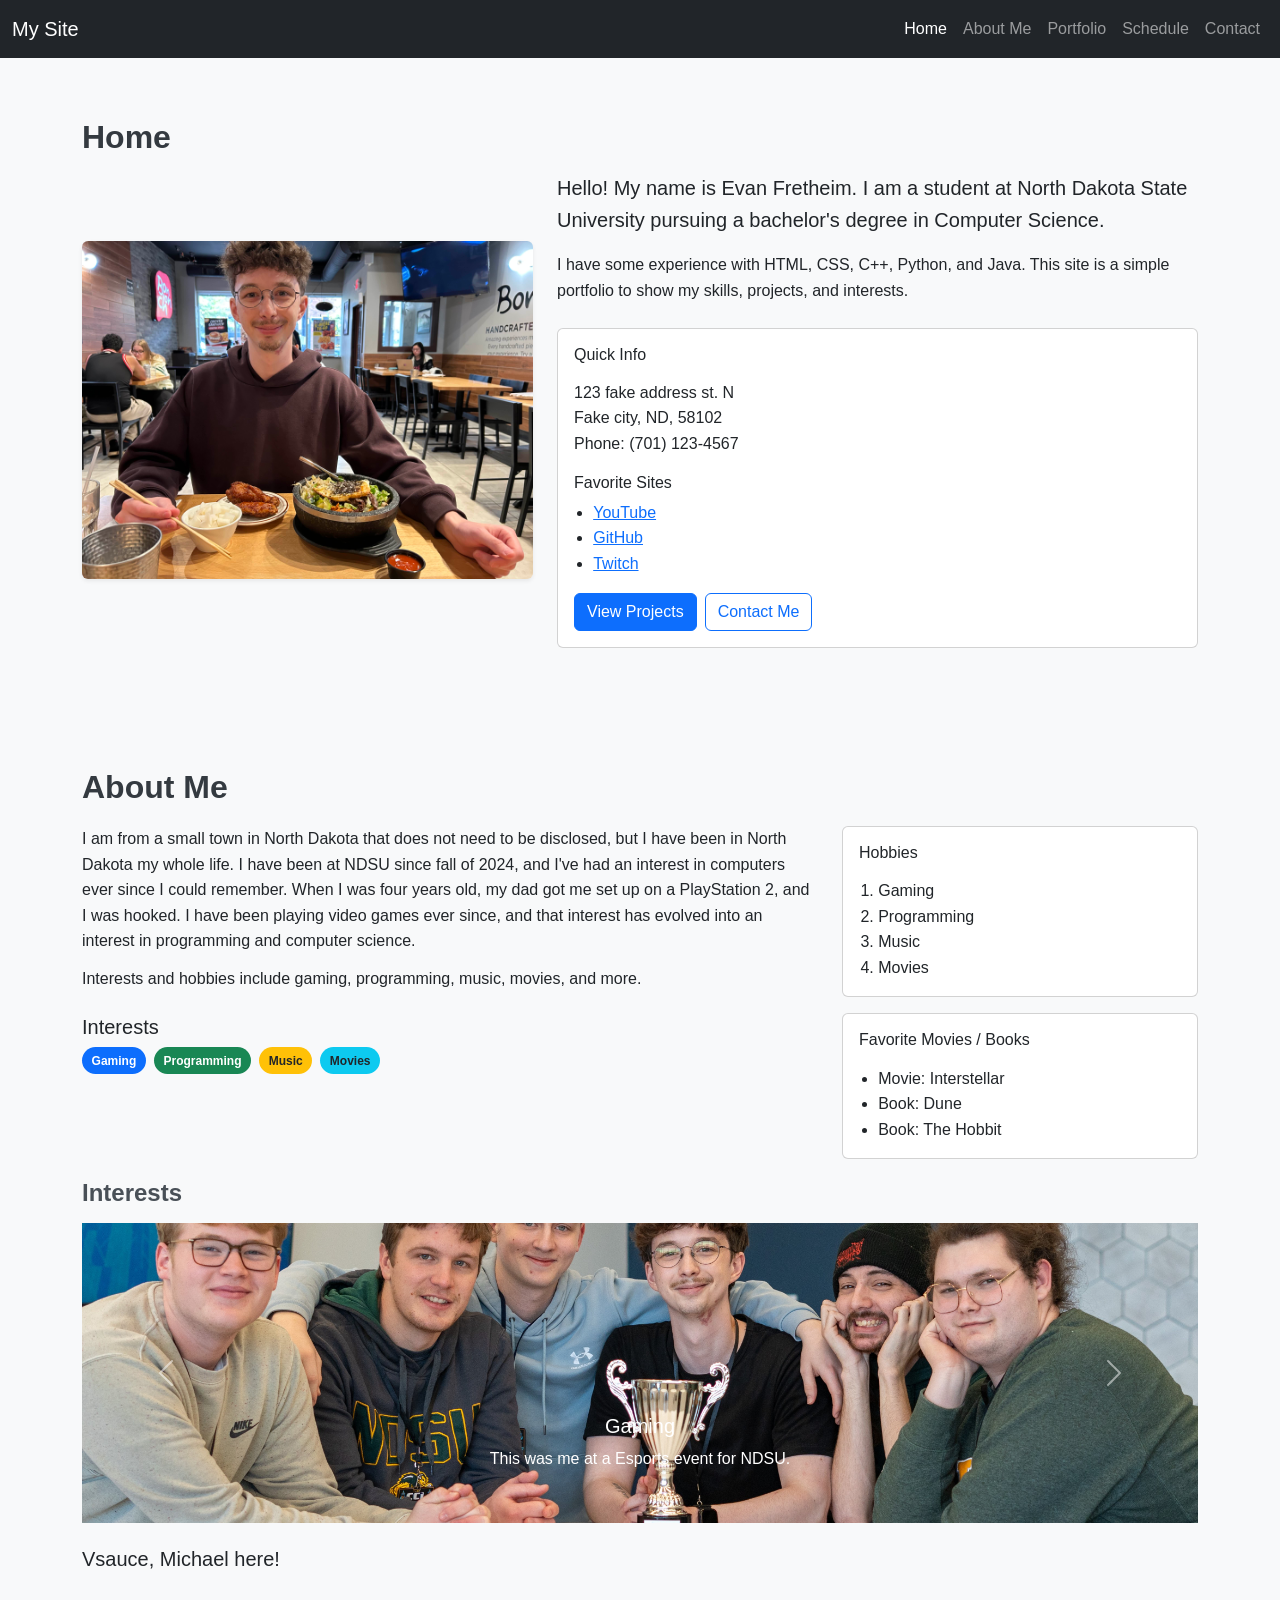
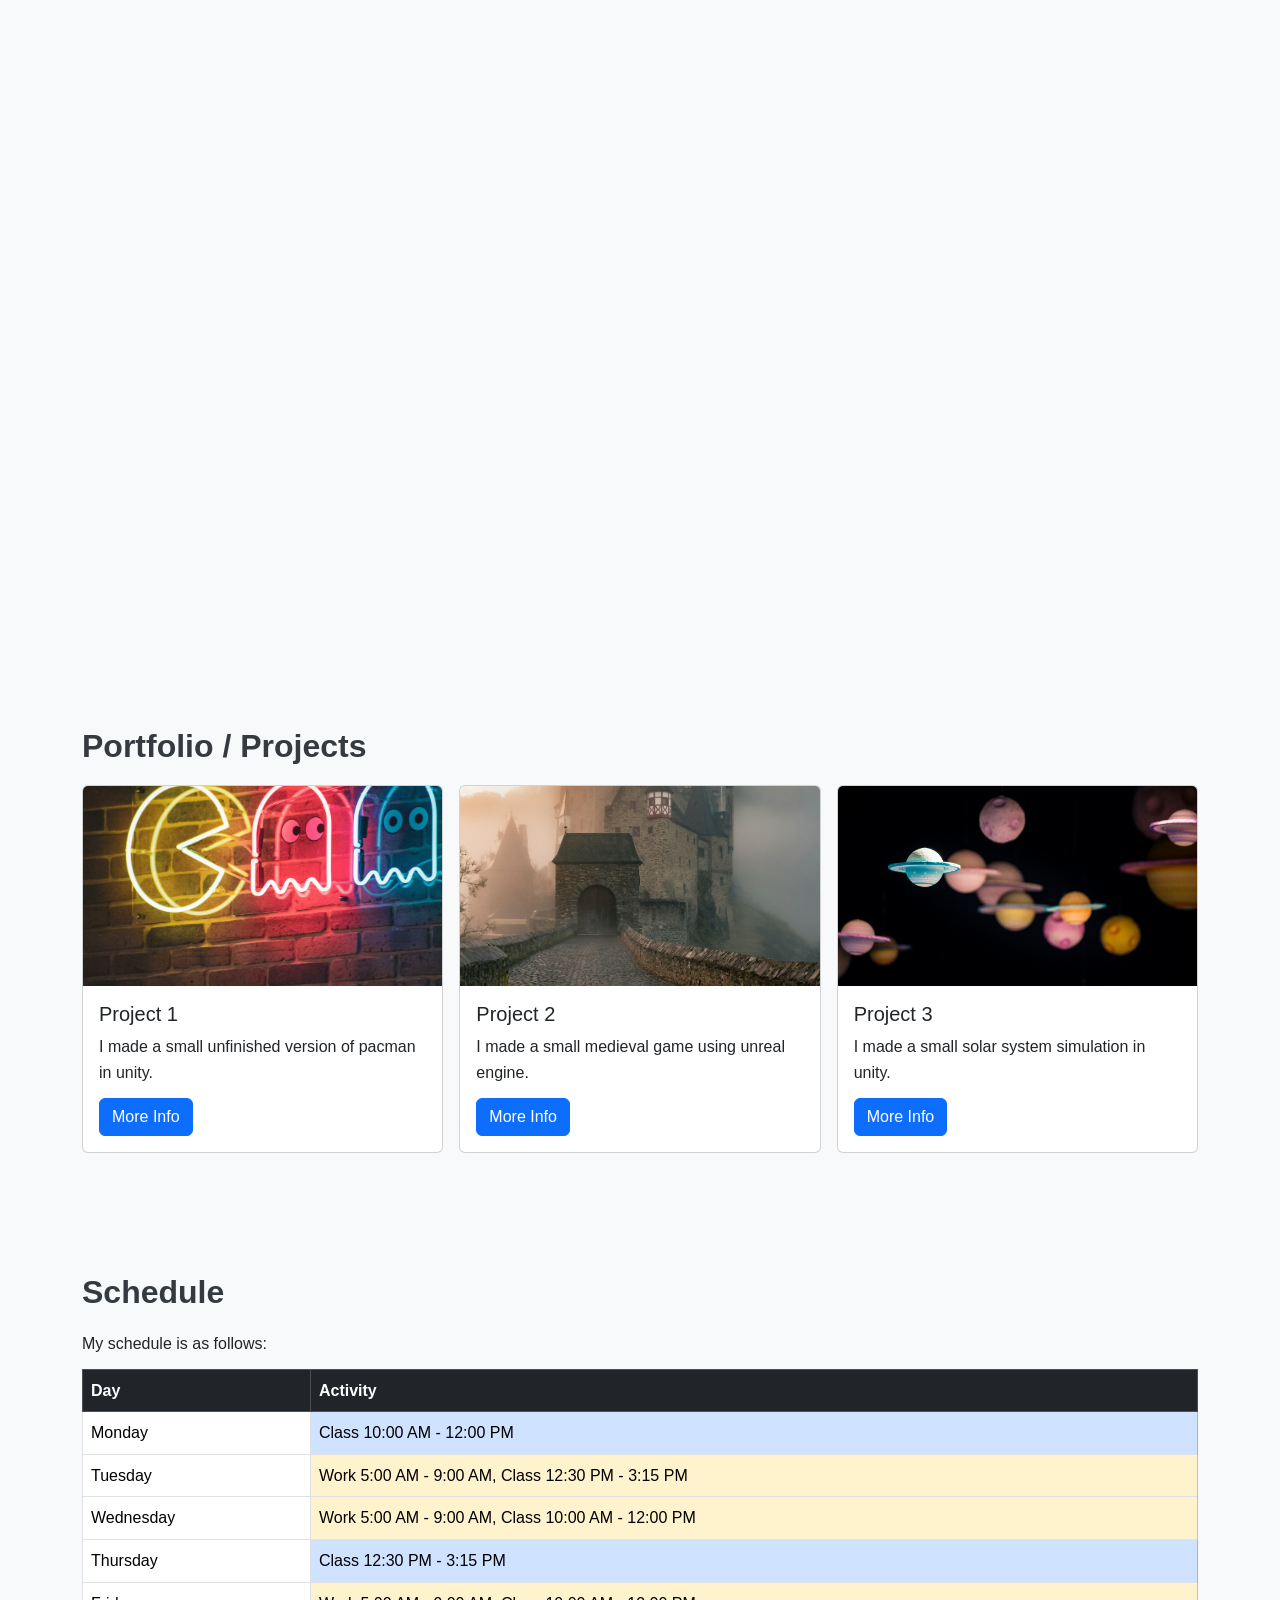
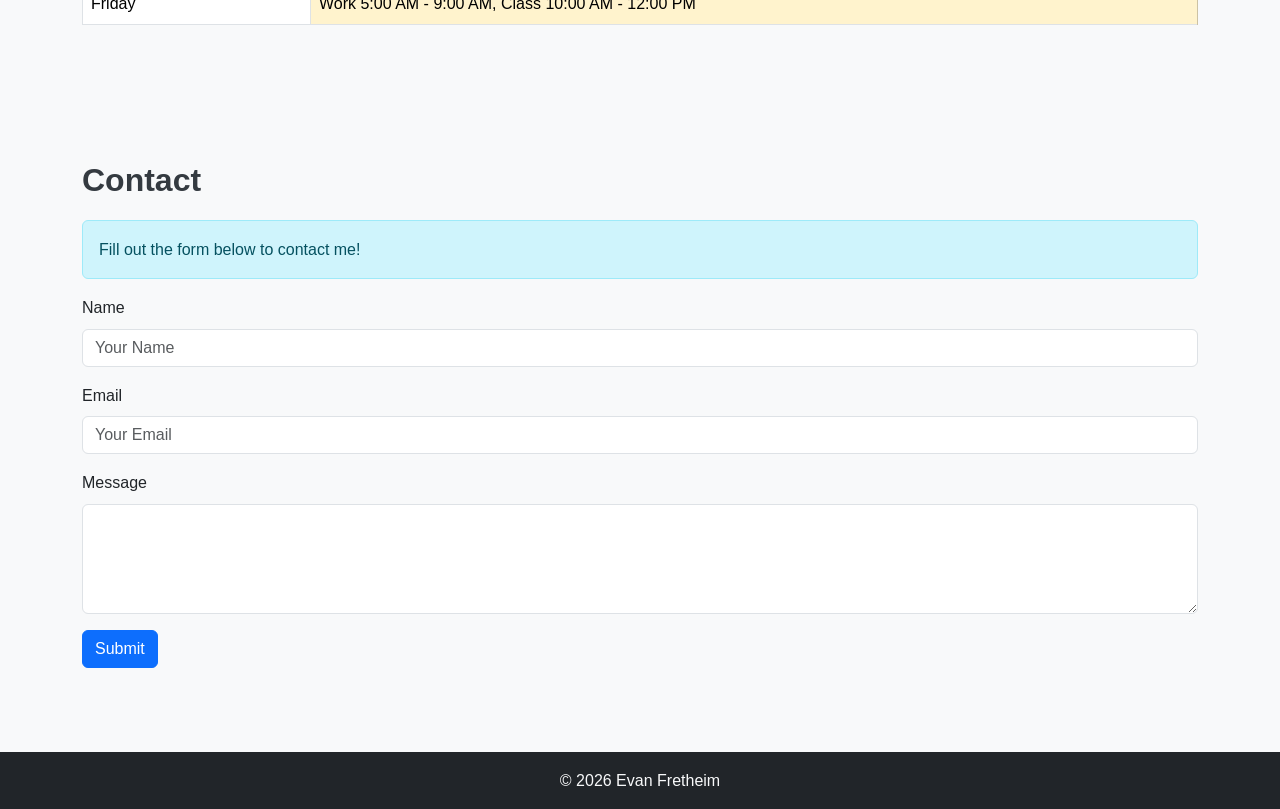
<file: index.html>
<!doctype html>
<html lang="en">

<head>
    <!-- Required meta tags -->
    <meta charset="utf-8">
    <meta name="viewport" content="width=device-width, initial-scale=1">

    <!-- Bootstrap CSS -->
    <link href="https://cdn.jsdelivr.net/npm/bootstrap@5.0.2/dist/css/bootstrap.min.css" rel="stylesheet"
        integrity="sha384-EVSTQN3/azprG1Anm3QDgpJLIm9Nao0Yz1ztcQTwFspd3yD65VohhpuuCOmLASjC" crossorigin="anonymous">

    <link rel="stylesheet" href="css/style.css">

    <title>Evan Fretheim</title>
</head>

<body>
    <header>
        <nav class="navbar navbar-expand-lg navbar-dark bg-dark">
            <div class="container-fluid">
                <a class="navbar-brand" href="#home">My Site</a>
                <button class="navbar-toggler" type="button" data-bs-toggle="collapse" data-bs-target="#navbarNav"
                    aria-controls="navbarNav" aria-expanded="false" aria-label="Toggle navigation">
                    <span class="navbar-toggler-icon"></span>
                </button>
                <div class="collapse navbar-collapse" id="navbarNav">
                    <ul class="navbar-nav ms-auto">
                        <li class="nav-item">
                            <a class="nav-link active" aria-current="page" href="#home">Home</a>
                        </li>
                        <li class="nav-item">
                            <a class="nav-link" href="#aboutme">About Me</a>
                        </li>
                        <li class="nav-item">
                            <a class="nav-link" href="#portfolio">Portfolio</a>
                        </li>
                        <li class="nav-item">
                            <a class="nav-link" href="#schedule">Schedule</a>
                        </li>
                        <li class="nav-item">
                            <a class="nav-link" href="#contact">Contact</a>
                        </li>
                    </ul>
                </div>
            </div>
        </nav>
    </header>


    <!-- == HOME == -->
    <main>
        <section id="home" class="section-space">
            <div class="container">
                <h1 class="mb-3">Home</h1>

                <div class="row align-items-center g-4">
                    <div class="col-12 col-lg-5 text-center">
                        <img src="images/me.jpg" alt="me" class="img-fluid rounded shadow-sm" />
                    </div>

                    <div class="col-12 col-lg-7">
                        <p class="lead mb-3">
                            Hello! My name is Evan Fretheim. I am a student at North Dakota State University pursuing a
                            bachelor's
                            degree in Computer Science.
                        </p>

                        <p class="mb-4">
                            I have some experience with HTML, CSS, C++, Python, and Java. This site is a simple
                            portfolio to show my
                            skills, projects, and interests.
                        </p>

                        <div class="card">
                            <div class="card-body">
                                <h2 class="h6 mb-3">Quick Info</h2>

                                <address class="mb-3">
                                    123 fake address st. N <br />
                                    Fake city, ND, 58102<br />
                                    Phone: (701) 123-4567<br />
                                </address>

                                <h2 class="h6 mb-2">Favorite Sites</h2>
                                <ul class="mb-3">
                                    <li><a href="https://www.youtube.com" target="_blank">YouTube</a></li>
                                    <li><a href="https://www.github.com" target="_blank">GitHub</a></li>
                                    <li><a href="https://www.twitch.tv" target="_blank">Twitch</a></li>
                                </ul>

                                <div class="d-flex flex-wrap gap-2">
                                    <a class="btn btn-primary" href="#portfolio">View Projects</a>
                                    <a class="btn btn-outline-primary" href="#contact">Contact Me</a>
                                </div>
                            </div>
                        </div>
                    </div>
                </div>

            </div>
        </section>

        <!-- == ABOUT ME == -->
        <section id="aboutme" class="section-space">
            <div class="container">
                <h1>About Me</h1>

                <div class="row g-4">
                    <div class="col-12 col-lg-8">
                        <article>
                            <p>
                                I am from a small town in North Dakota that does not need to be disclosed, but I have
                                been in North
                                Dakota my whole life.
                                I have been at NDSU since fall of 2024, and I've had an interest in computers ever since
                                I could
                                remember.
                                When I was four years old, my dad got me set up on a PlayStation 2, and I was hooked. I
                                have been
                                playing video games ever since,
                                and that interest has evolved into an interest in programming and computer science.
                            </p>

                            <p class="mb-0">
                                Interests and hobbies include gaming, programming, music, movies, and more.
                            </p>
                        </article>

                        <h2 class="h5 mt-4">Interests</h2>
                        <div class="d-flex flex-wrap gap-2">
                            <span class="badge bg-primary">Gaming</span>
                            <span class="badge bg-success">Programming</span>
                            <span class="badge bg-warning text-dark">Music</span>
                            <span class="badge bg-info text-dark">Movies</span>
                        </div>
                    </div>

                    <div class="col-12 col-lg-4">
                        <div class="card mb-3">
                            <div class="card-body">
                                <h2 class="h6 mb-3">Hobbies</h2>
                                <ol class="mb-0">
                                    <li>Gaming</li>
                                    <li>Programming</li>
                                    <li>Music</li>
                                    <li>Movies</li>
                                </ol>
                            </div>
                        </div>

                        <div class="card">
                            <div class="card-body">
                                <h2 class="h6 mb-3">Favorite Movies / Books</h2>
                                <ul class="mb-0">
                                    <li>Movie: Interstellar</li>
                                    <li>Book: Dune</li>
                                    <li>Book: The Hobbit</li>
                                </ul>
                            </div>
                        </div>
                    </div>
                </div>

                <!-- == Carousel == -->
                <h2>Interests</h2>
                <div id="carouselExample" class="carousel slide" data-bs-ride="carousel">
                    <div class="carousel-inner">
                        <div class="carousel-item active">
                            <img src="images/esports.png" class="d-block w-100" alt="Gaming">
                            <div class="carousel-caption d-none d-md-block">
                                <h5>Gaming</h5>
                                <p>This was me at a Esports event for NDSU.</p>
                            </div>
                        </div>
                        <div class="carousel-item">
                            <img src="images/programming.avif" class="d-block w-100" alt="Programming">
                            <div class="carousel-caption d-none d-md-block">
                                <h5>Programming</h5>
                                <p>I also enjoy programming and learning new languages.</p>
                            </div>
                        </div>
                        <div class="carousel-item">
                            <img src="images/music.jpg" class="d-block w-100" alt="Music">
                            <div class="carousel-caption d-none d-md-block">
                                <h5 style="color: darkblue">Music</h5>
                                <p style="color: darkblue">Music is another one of my interests.</p>
                            </div>
                        </div>
                    </div>
                    <button class="carousel-control-prev" type="button" data-bs-target="#carouselExample"
                        data-bs-slide="prev">
                        <span class="carousel-control-prev-icon" aria-hidden="true"></span>
                        <span class="visually-hidden">Previous</span>
                    </button>
                    <button class="carousel-control-next" type="button" data-bs-target="#carouselExample"
                        data-bs-slide="next">
                        <span class="carousel-control-next-icon" aria-hidden="true"></span>
                        <span class="visually-hidden">Next</span>
                    </button>
                </div>

                <h2 class="h5 mt-4">Vsauce, Michael here!</h2>
                <div class="ratio ratio-16x9">
                    <iframe src="https://www.youtube.com/embed/s86-Z-CbaHA" title="The Banach–Tarski Paradox"
                        allowfullscreen>
                    </iframe>
                </div>

            </div>
        </section>

        <!-- == PORTFOLIO == -->
        <section id="portfolio" class="section-space">
            <div class="container">
                <h1>Portfolio / Projects</h1>
                <div class="row g-3">
                    <div class="col-12 col-md-4">
                        <div class="card">
                            <img src="images/pacman.jpg" class="card-img-top" alt="Project 1"
                                style="height: 200px; object-fit: cover;">
                            <div class="card-body">
                                <h2 class="h5 card-title">Project 1</h2>
                                <p class="card-text">I made a small unfinished version of pacman in unity.</p>
                                <button class="btn btn-primary" data-bs-toggle="modal" data-bs-target="#projectModal">
                                    More Info
                                </button>
                            </div>
                        </div>
                    </div>

                    <div class="col-12 col-md-4">
                        <div class="card">
                            <img src="images/medival.jpg" class="card-img-top" alt="Project 2"
                                style="height: 200px; object-fit: cover;">
                            <div class="card-body">
                                <h2 class="h5 card-title">Project 2</h2>
                                <p class="card-text">I made a small medieval game using unreal engine.</p>
                                <button class="btn btn-primary" data-bs-toggle="modal" data-bs-target="#projectModal">
                                    More Info
                                </button>
                            </div>
                        </div>
                    </div>

                    <div class="col-12 col-md-4">
                        <div class="card">
                            <img src="images/solar.jpg" class="card-img-top" alt="Project 3"
                                style="height: 200px; object-fit: cover;">
                            <div class="card-body">
                                <h2 class="h5 card-title">Project 3</h2>
                                <p class="card-text">I made a small solar system simulation in unity.</p>
                                <button class="btn btn-primary" data-bs-toggle="modal" data-bs-target="#projectModal">
                                    More Info
                                </button>
                            </div>
                        </div>
                    </div>
                </div>
            </div>
        </section>

        <!-- == SCHEDULE == -->
        <section id="schedule" class="section-space">
            <div class="container">
                <h1>Schedule</h1>
                <p>My schedule is as follows:</p>
                <table class="table table-bordered">
                    <thead class="table-dark">
                        <tr>
                            <th>Day</th>
                            <th>Activity</th>
                        </tr>
                    </thead>
                    <tbody>
                        <tr>
                            <td>Monday</td>
                            <td class="table-primary">Class 10:00 AM - 12:00 PM</td>
                        </tr>
                        <tr>
                            <td>Tuesday</td>
                            <td class="table-warning">Work 5:00 AM - 9:00 AM, Class 12:30 PM - 3:15 PM</td>
                        </tr>
                        <tr>
                            <td>Wednesday</td>
                            <td class="table-warning">Work 5:00 AM - 9:00 AM, Class 10:00 AM - 12:00 PM</td>
                        </tr>
                        <tr>
                            <td>Thursday</td>
                            <td class="table-primary">Class 12:30 PM - 3:15 PM</td>
                        </tr>
                        <tr>
                            <td>Friday</td>
                            <td class="table-warning">Work 5:00 AM - 9:00 AM, Class 10:00 AM - 12:00 PM</td>
                        </tr>
                    </tbody>
                </table>

            </div>
        </section>

        <!-- == CONTACT == -->
        <section id="contact" class="section-space">
            <div class="container">
                <h1>Contact</h1>

                <div class="alert alert-info">
                    Fill out the form below to contact me!
                </div>

                <form>
                    <div class="mb-3">
                        <label for="name" class="form-label">Name</label>
                        <input type="text" class="form-control" id="name" placeholder="Your Name" required>
                    </div>

                    <div class="mb-3">
                        <label for="email" class="form-label">Email</label>
                        <input type="email" class="form-control" id="email" placeholder="Your Email" required>
                    </div>

                    <div class="mb-3">
                        <label for="message" class="form-label">Message</label>
                        <textarea id="message" class="form-control" rows="4" required></textarea>
                    </div>

                    <button type="submit" class="btn btn-primary">Submit</button>
                </form>

            </div>
        </section>
    </main>

    <div class="modal fade" id="projectModal" tabindex="-1" aria-hidden="true">
        <div class="modal-dialog">
            <div class="modal-content">
                <div class="modal-header">
                    <h5 class="modal-title">Project Details</h5>
                    <button type="button" class="btn-close" data-bs-dismiss="modal"></button>
                </div>
                <div class="modal-body">
                    I made these projects in a programming bootcamp that I attended before college.
                </div>
                <div class="modal-footer">
                    <button type="button" class="btn btn-secondary" data-bs-dismiss="modal">Close</button>
                </div>
            </div>
        </div>
    </div>


    <script src="https://cdn.jsdelivr.net/npm/bootstrap@5.0.2/dist/js/bootstrap.bundle.min.js"></script>

    <footer class="bg-dark text-light text-center py-3 mt-4">
        © 2026 Evan Fretheim
    </footer>
</body>

</html>
</file>
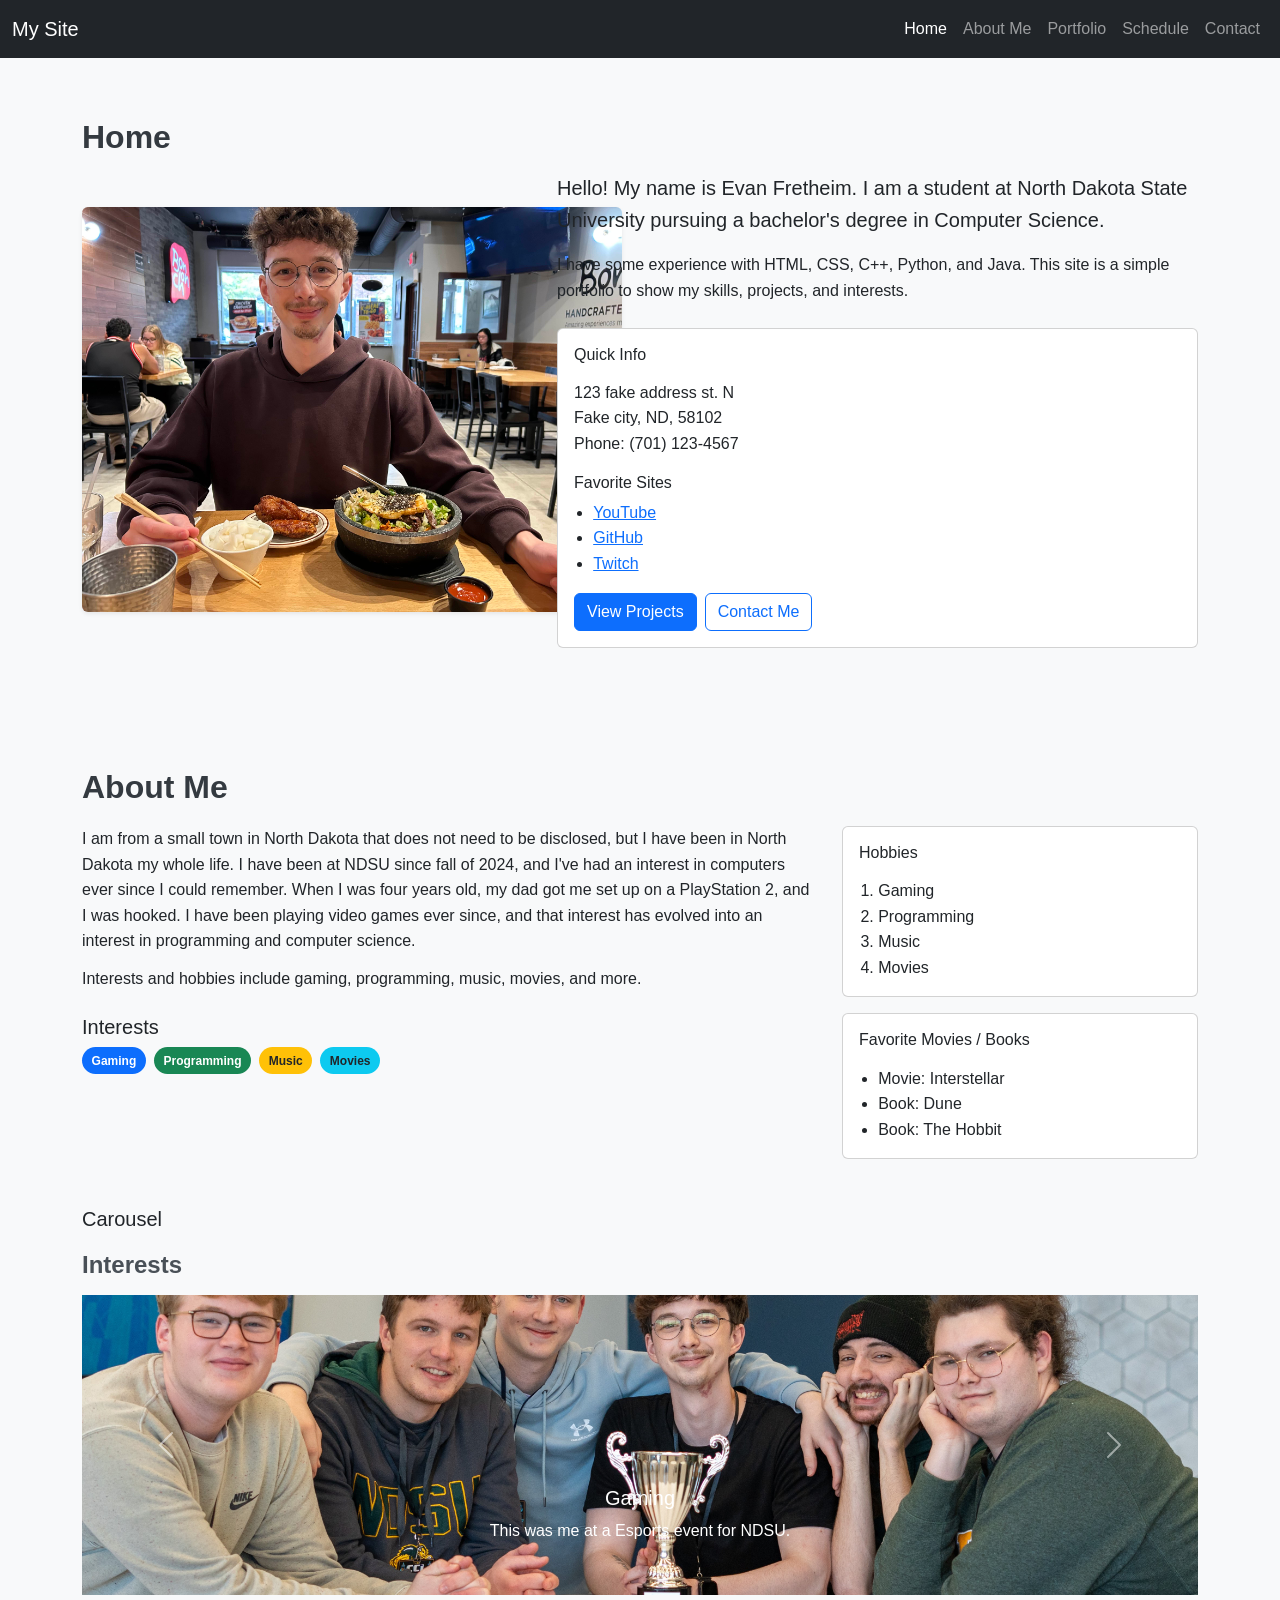
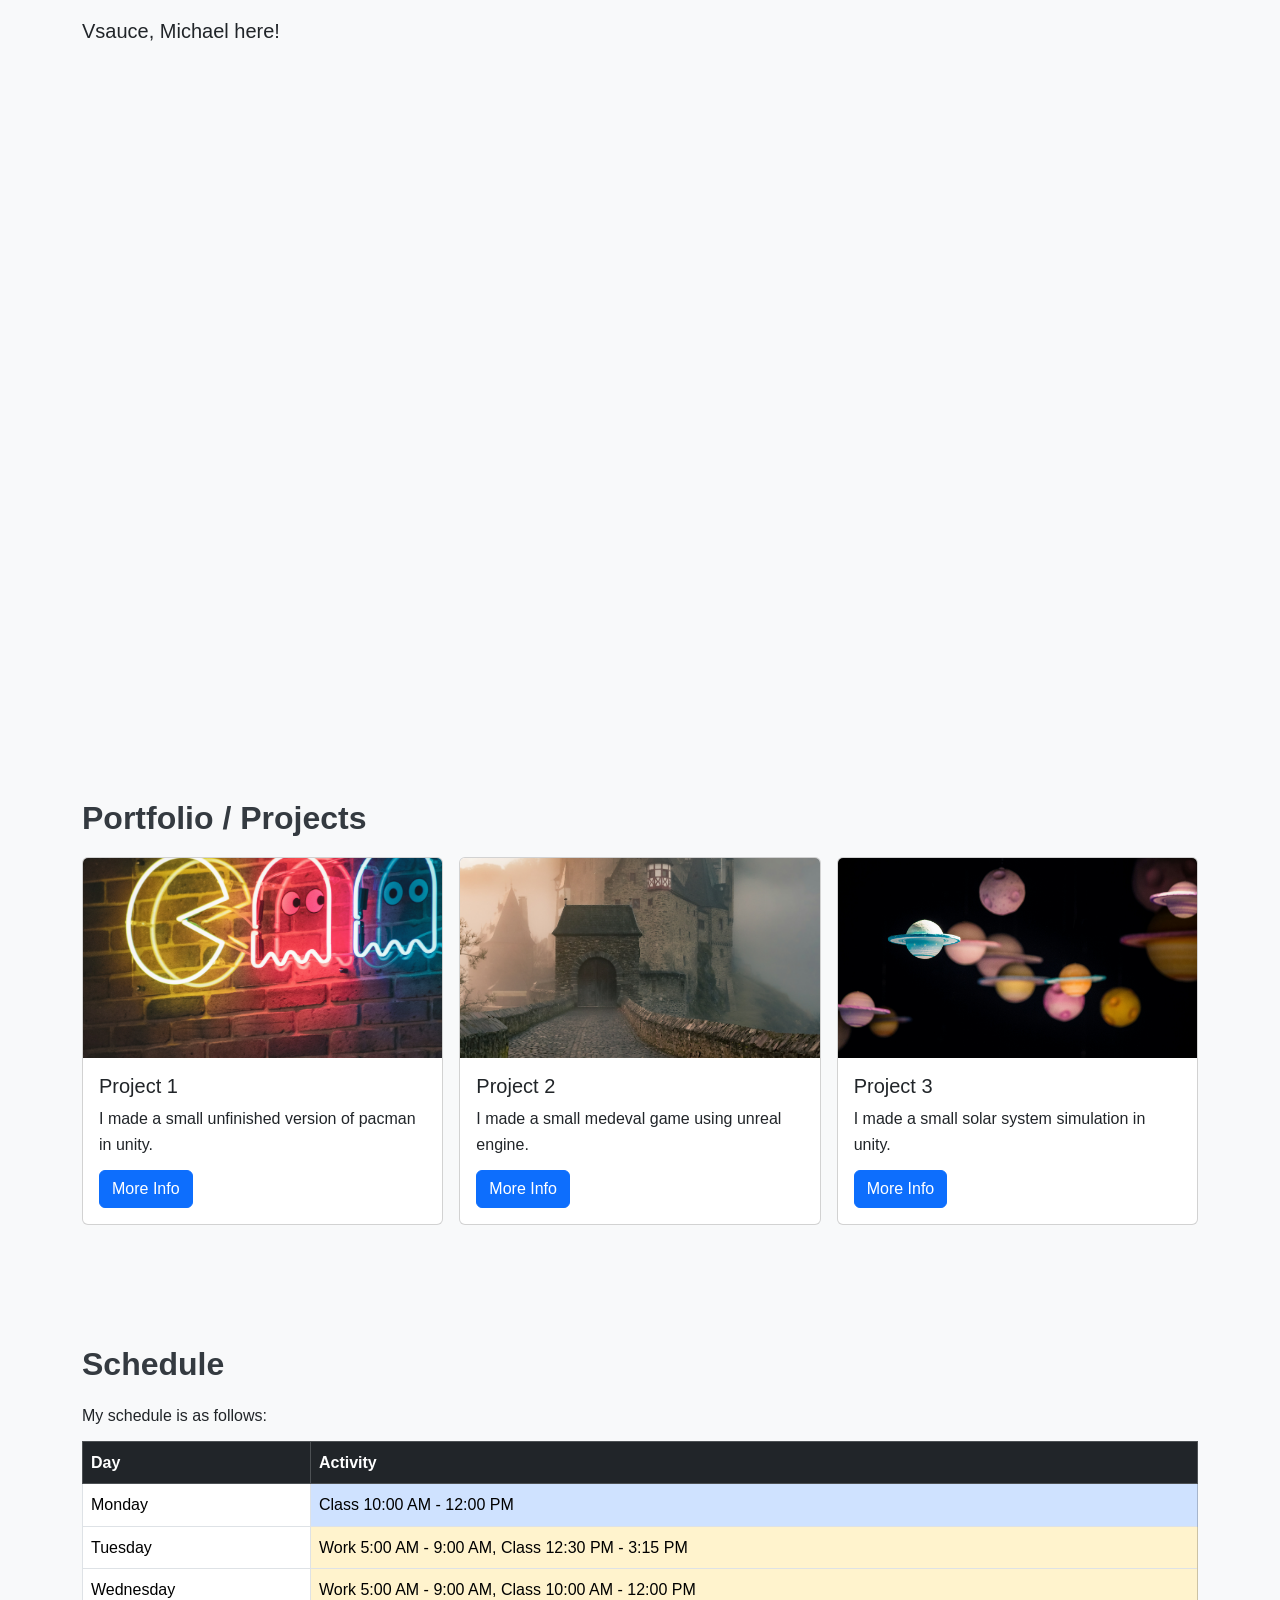
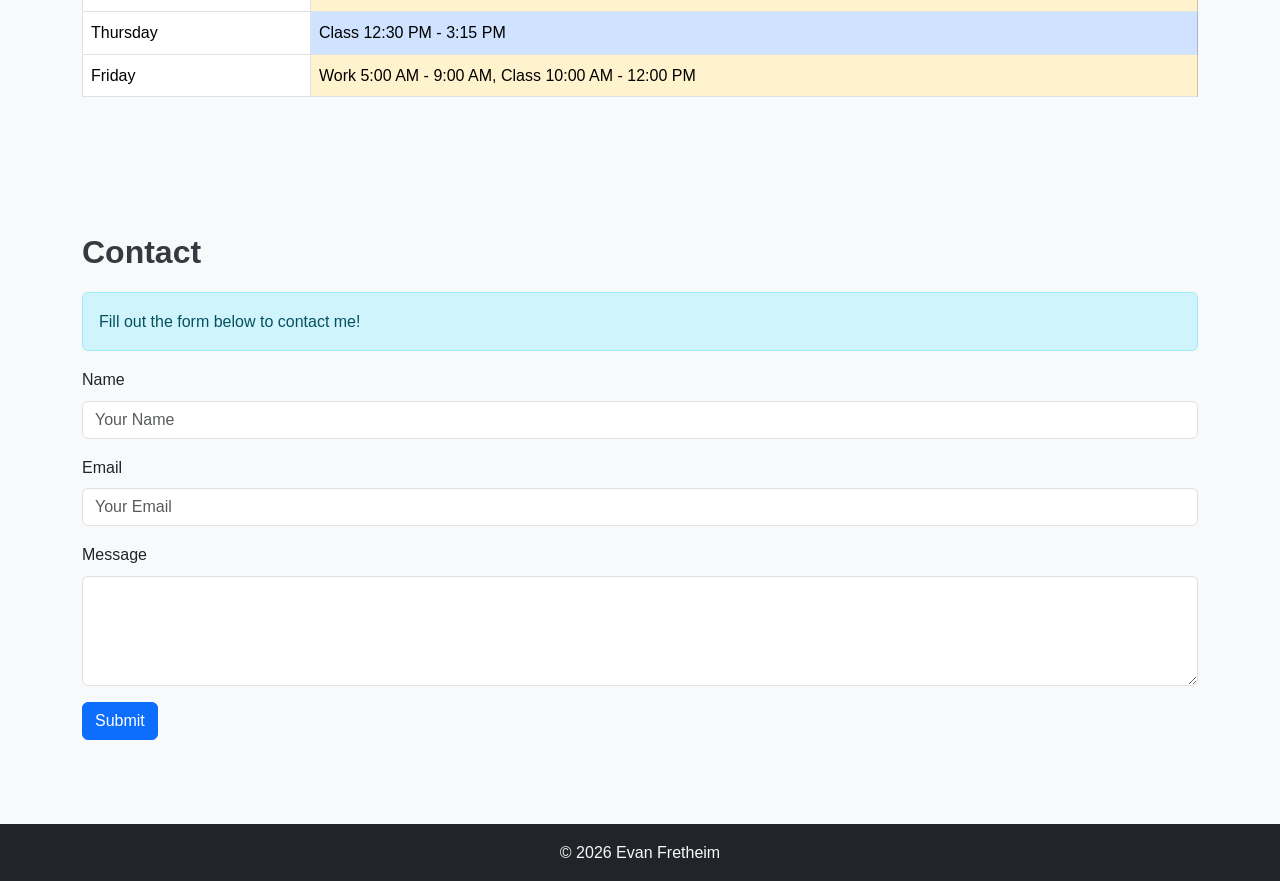
<file: .github/index.html>
<!doctype html>
<html lang="en">

<head>
    <!-- Required meta tags -->
    <meta charset="utf-8">
    <meta name="viewport" content="width=device-width, initial-scale=1">

    <!-- Bootstrap CSS -->
    <link href="https://cdn.jsdelivr.net/npm/bootstrap@5.0.2/dist/css/bootstrap.min.css" rel="stylesheet"
        integrity="sha384-EVSTQN3/azprG1Anm3QDgpJLIm9Nao0Yz1ztcQTwFspd3yD65VohhpuuCOmLASjC" crossorigin="anonymous">

    <link rel="stylesheet" href="css/style.css">

    <title>Evan Fretheim</title>
</head>

<body>
    <header>
        <nav class="navbar navbar-expand-lg navbar-dark bg-dark">
            <div class="container-fluid">
                <a class="navbar-brand" href="#home">My Site</a>
                <button class="navbar-toggler" type="button" data-bs-toggle="collapse" data-bs-target="#navbarNav"
                    aria-controls="navbarNav" aria-expanded="false" aria-label="Toggle navigation">
                    <span class="navbar-toggler-icon"></span>
                </button>
                <div class="collapse navbar-collapse" id="navbarNav">
                    <ul class="navbar-nav ms-auto">
                        <li class="nav-item">
                            <a class="nav-link active" aria-current="page" href="#home">Home</a>
                        </li>
                        <li class="nav-item">
                            <a class="nav-link" href="#aboutme">About Me</a>
                        </li>
                        <li class="nav-item">
                            <a class="nav-link" href="#portfolio">Portfolio</a>
                        </li>
                        <li class="nav-item">
                            <a class="nav-link" href="#schedule">Schedule</a>
                        </li>
                        <li class="nav-item">
                            <a class="nav-link" href="#contact">Contact</a>
                        </li>
                    </ul>
                </div>
            </div>
        </nav>
    </header>


    <!-- == HOME == -->
    <main>
        <section id="home" class="section-space">
            <div class="container">
                <h1 class="mb-3">Home</h1>

                <div class="row align-items-center g-4">
                    <!-- Left column: image -->
                    <div class="col-12 col-lg-5 text-center">
                        <img src="images/me.jpg" alt="me" class="img-fluid rounded shadow-sm"
                            style="max-width: 540px;" />
                    </div>

                    <!-- Right column: intro + card -->
                    <div class="col-12 col-lg-7">
                        <p class="lead mb-3">
                            Hello! My name is Evan Fretheim. I am a student at North Dakota State University pursuing a
                            bachelor's
                            degree in Computer Science.
                        </p>

                        <p class="mb-4">
                            I have some experience with HTML, CSS, C++, Python, and Java. This site is a simple
                            portfolio to show my
                            skills, projects, and interests.
                        </p>

                        <div class="card">
                            <div class="card-body">
                                <h2 class="h6 mb-3">Quick Info</h2>

                                <address class="mb-3">
                                    123 fake address st. N <br />
                                    Fake city, ND, 58102<br />
                                    Phone: (701) 123-4567<br />
                                </address>

                                <h2 class="h6 mb-2">Favorite Sites</h2>
                                <ul class="mb-3">
                                    <li><a href="https://www.youtube.com" target="_blank">YouTube</a></li>
                                    <li><a href="https://www.github.com" target="_blank">GitHub</a></li>
                                    <li><a href="https://www.twitch.tv" target="_blank">Twitch</a></li>
                                </ul>

                                <div class="d-flex flex-wrap gap-2">
                                    <a class="btn btn-primary" href="#portfolio">View Projects</a>
                                    <a class="btn btn-outline-primary" href="#contact">Contact Me</a>
                                </div>
                            </div>
                        </div>
                    </div>
                </div>

            </div>
        </section>

        <!-- == ABOUT ME == -->
        <section id="aboutme" class="section-space">
            <div class="container">
                <h1>About Me</h1>

                <div class="row g-4">
                    <!-- Left column: main text -->
                    <div class="col-12 col-lg-8">
                        <article>
                            <p>
                                I am from a small town in North Dakota that does not need to be disclosed, but I have
                                been in North
                                Dakota my whole life.
                                I have been at NDSU since fall of 2024, and I've had an interest in computers ever since
                                I could
                                remember.
                                When I was four years old, my dad got me set up on a PlayStation 2, and I was hooked. I
                                have been
                                playing video games ever since,
                                and that interest has evolved into an interest in programming and computer science.
                            </p>

                            <p class="mb-0">
                                Interests and hobbies include gaming, programming, music, movies, and more.
                            </p>
                        </article>

                        <h2 class="h5 mt-4">Interests</h2>
                        <div class="d-flex flex-wrap gap-2">
                            <span class="badge bg-primary">Gaming</span>
                            <span class="badge bg-success">Programming</span>
                            <span class="badge bg-warning text-dark">Music</span>
                            <span class="badge bg-info text-dark">Movies</span>
                        </div>
                    </div>

                    <!-- Right column: quick cards -->
                    <div class="col-12 col-lg-4">
                        <div class="card mb-3">
                            <div class="card-body">
                                <h2 class="h6 mb-3">Hobbies</h2>
                                <ol class="mb-0">
                                    <li>Gaming</li>
                                    <li>Programming</li>
                                    <li>Music</li>
                                    <li>Movies</li>
                                </ol>
                            </div>
                        </div>

                        <div class="card">
                            <div class="card-body">
                                <h2 class="h6 mb-3">Favorite Movies / Books</h2>
                                <ul class="mb-0">
                                    <li>Movie: Interstellar</li>
                                    <li>Book: Dune</li>
                                    <li>Book: The Hobbit</li>
                                </ul>
                            </div>
                        </div>
                    </div>
                </div>

                <!-- Carousel stays below -->
                <h2 class="h5 mt-5">Carousel</h2>


                <!-- == Carousel == -->
                <h2>Interests</h2>
                <div id="carouselExample" class="carousel slide" data-bs-ride="carousel">
                    <div class="carousel-inner">
                        <div class="carousel-item active">
                            <img src="images/esports.png" class="d-block w-100" alt="Gaming">
                            <div class="carousel-caption d-none d-md-block">
                                <h5>Gaming</h5>
                                <p>This was me at a Esports event for NDSU.</p>
                            </div>
                        </div>
                        <div class="carousel-item">
                            <img src="images/programming.avif" class="d-block w-100" alt="Programming">
                            <div class="carousel-caption d-none d-md-block">
                                <h5>Programming</h5>
                                <p>I also enjoy programming and learning new languages.</p>
                            </div>
                        </div>
                        <div class="carousel-item">
                            <img src="images/music.jpg" class="d-block w-100" alt="Music">
                            <div class="carousel-caption d-none d-md-block">
                                <h5 style="color: darkblue">Music</h5>
                                <p style="color: darkblue">Music is another one of my interests.</p>
                            </div>
                        </div>
                    </div>
                    <button class="carousel-control-prev" type="button" data-bs-target="#carouselExample"
                        data-bs-slide="prev">
                        <span class="carousel-control-prev-icon" aria-hidden="true"></span>
                        <span class="visually-hidden">Previous</span>
                    </button>
                    <button class="carousel-control-next" type="button" data-bs-target="#carouselExample"
                        data-bs-slide="next">
                        <span class="carousel-control-next-icon" aria-hidden="true"></span>
                        <span class="visually-hidden">Next</span>
                    </button>
                </div>

                <h2 class="h5 mt-4">Vsauce, Michael here!</h2>
                <div class="ratio ratio-16x9">
                    <iframe src="https://www.youtube.com/embed/s86-Z-CbaHA" title="The Banach–Tarski Paradox"
                        allowfullscreen>
                    </iframe>
                </div>

            </div>
        </section>

        <!-- == PORTFOLIO == -->
        <section id="portfolio" class="section-space">
            <div class="container">
                <h1>Portfolio / Projects</h1>
                <div class="row g-3">
                    <div class="col-12 col-md-4">
                        <div class="card">
                            <img src="images/pacman.jpg" class="card-img-top" alt="Project 1"
                                style="height: 200px; object-fit: cover;">
                            <div class="card-body">
                                <h2 class="h5 card-title">Project 1</h2>
                                <p class="card-text">I made a small unfinished version of pacman in unity.</p>
                                <button class="btn btn-primary" data-bs-toggle="modal" data-bs-target="#projectModal">
                                    More Info
                                </button>
                            </div>
                        </div>
                    </div>

                    <div class="col-12 col-md-4">
                        <div class="card">
                            <img src="images/medival.jpg" class="card-img-top" alt="Project 2"
                                style="height: 200px; object-fit: cover;">
                            <div class="card-body">
                                <h2 class="h5 card-title">Project 2</h2>
                                <p class="card-text">I made a small medeval game using unreal engine.</p>
                                <button class="btn btn-primary" data-bs-toggle="modal" data-bs-target="#projectModal">
                                    More Info
                                </button>
                            </div>
                        </div>
                    </div>

                    <div class="col-12 col-md-4">
                        <div class="card">
                            <img src="images/solar.jpg" class="card-img-top" alt="Project 3"
                                style="height: 200px; object-fit: cover;">
                            <div class="card-body">
                                <h2 class="h5 card-title">Project 3</h2>
                                <p class="card-text">I made a small solar system simulation in unity.</p>
                                <button class="btn btn-primary" data-bs-toggle="modal" data-bs-target="#projectModal">
                                    More Info
                                </button>
                            </div>
                        </div>
                    </div>
                </div>
            </div>
        </section>

        <!-- == SCHEDULE == -->
        <section id="schedule" class="section-space">
            <div class="container">
                <h1>Schedule</h1>
                <p>My schedule is as follows:</p>
                <table class="table table-bordered">
                    <thead class="table-dark">
                        <tr>
                            <th>Day</th>
                            <th>Activity</th>
                        </tr>
                    </thead>
                    <tbody>
                        <tr>
                            <td>Monday</td>
                            <td class="table-primary">Class 10:00 AM - 12:00 PM</td>
                        </tr>
                        <tr>
                            <td>Tuesday</td>
                            <td class="table-warning">Work 5:00 AM - 9:00 AM, Class 12:30 PM - 3:15 PM</td>
                        </tr>
                        <tr>
                            <td>Wednesday</td>
                            <td class="table-warning">Work 5:00 AM - 9:00 AM, Class 10:00 AM - 12:00 PM</td>
                        </tr>
                        <tr>
                            <td>Thursday</td>
                            <td class="table-primary">Class 12:30 PM - 3:15 PM</td>
                        </tr>
                        <tr>
                            <td>Friday</td>
                            <td class="table-warning">Work 5:00 AM - 9:00 AM, Class 10:00 AM - 12:00 PM</td>
                        </tr>
                    </tbody>
                </table>

            </div>
        </section>

        <!-- == CONTACT == -->
        <section id="contact" class="section-space">
            <div class="container">
                <h1>Contact</h1>

                <div class="alert alert-info">
                    Fill out the form below to contact me!
                </div>

                <form>
                    <div class="mb-3">
                        <label for="name" class="form-label">Name</label>
                        <input type="text" class="form-control" id="name" placeholder="Your Name" required>
                    </div>

                    <div class="mb-3">
                        <label for="email" class="form-label">Email</label>
                        <input type="email" class="form-control" id="email" placeholder="Your Email" required>
                    </div>

                    <div class="mb-3">
                        <label for="message" class="form-label">Message</label>
                        <textarea id="message" class="form-control" rows="4" required></textarea>
                    </div>

                    <button type="submit" class="btn btn-primary">Submit</button>
                </form>

            </div>
        </section>
    </main>

    <div class="modal fade" id="projectModal" tabindex="-1" aria-hidden="true">
        <div class="modal-dialog">
            <div class="modal-content">
                <div class="modal-header">
                    <h5 class="modal-title">Project Details</h5>
                    <button type="button" class="btn-close" data-bs-dismiss="modal"></button>
                </div>
                <div class="modal-body">
                    I made these projects in a programming bootcamp that I attended before college.
                </div>
                <div class="modal-footer">
                    <button type="button" class="btn btn-secondary" data-bs-dismiss="modal">Close</button>
                </div>
            </div>
        </div>
    </div>


    <script src="https://cdn.jsdelivr.net/npm/bootstrap@5.0.2/dist/js/bootstrap.bundle.min.js"></script>

    <footer class="bg-dark text-light text-center py-3 mt-4">
        © 2026 Evan Fretheim
    </footer>
</body>

</html>
</file>
<file: css/style.css>
.section-space {
    padding: 60px 0;
}

a {
    transition: color 0.2s ease;
}

a:hover {
    color: blue;
}

body {
    background-color: #f8f9fa;
    font-family: Arial, Helvetica, sans-serif;
    color: #212529;
    line-height: 1.6;
}

h1 {
    color: #343a40;
    font-size: 2rem;
    font-weight: 700;
    margin-bottom: 20px;
}

h2 {
    color: #495057;
    font-size: 1.5rem;
    font-weight: 600;
    margin-bottom: 15px;
    margin-top: 20px;
}

.card {
    transition: transform 0.2s ease;
}

.card:hover {
    transform: translateY(-5px);
}

.carousel img {
    height: 300px;
    object-fit: cover;
}

p {
    margin-bottom: 12px;
}

img {
    max-width: 100%;
    height: auto;
}

ul,
ol {
    padding-left: 1.2rem;
}

.badge {
    padding: 0.6em 0.8em;
    border-radius: 999px;
    font-weight: 600;
}
</file>
<file: .github/css/style.css>
.section-space {
    padding: 60px 0;
}

a {
    transition: color 0.2s ease;
}

a:hover {
    color: blue;
}

body {
    background-color: #f8f9fa;
    font-family: Arial, Helvetica, sans-serif;
    color: #212529;
    line-height: 1.6;
}

h1 {
    color: #343a40;
    font-size: 2rem;
    font-weight: 700;
    margin-bottom: 20px;
}

h2 {
    color: #495057;
    font-size: 1.5rem;
    font-weight: 600;
    margin-bottom: 15px;
    margin-top: 20px;
}

.card {
    transition: transform 0.2s ease;
}

.card:hover {
    transform: translateY(-5px);
}

.carousel img {
    height: 300px;
    object-fit: cover;
}

p {
    margin-bottom: 12px;
}

img {
    max-width: 100%;
    height: auto;
}

ul,
ol {
    padding-left: 1.2rem;
}

.badge {
    padding: 0.6em 0.8em;
    border-radius: 999px;
    font-weight: 600;
}
</file>
